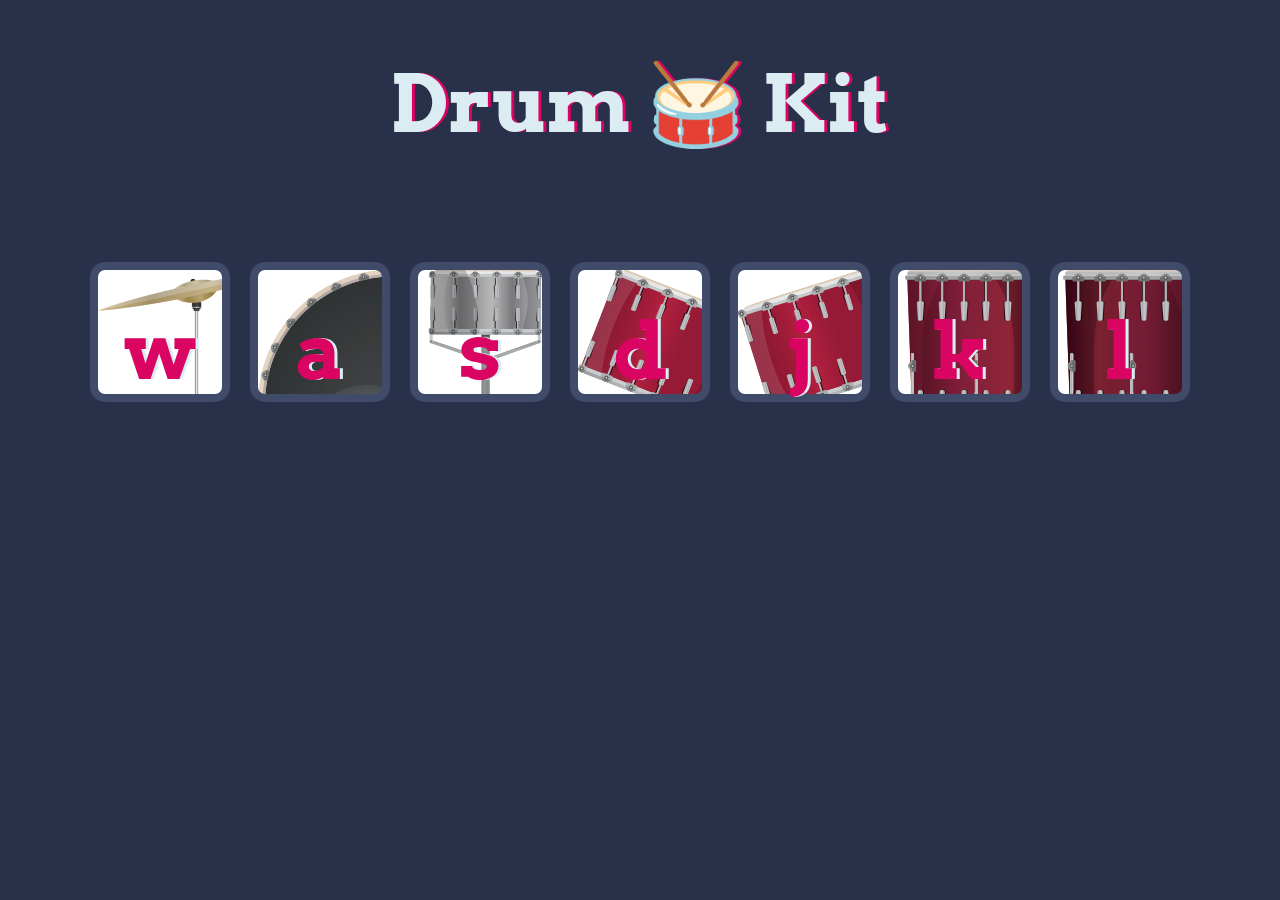
<file: Drum Kit Starting Files/index.html>
<!DOCTYPE html>
<html lang="en" dir="ltr">

<head>
  <meta charset="utf-8">
  <title>Drum Kit</title>
  <link rel="stylesheet" href="styles.css">
  <link href="https://fonts.googleapis.com/css?family=Arvo" rel="stylesheet">
</head>

<body>

  <h1 id="title">Drum 🥁 Kit</h1>
  <div class="set">
    <button class="w drum">w</button>
    <button class="a drum">a</button>
    <button class="s drum">s</button>
    <button class="d drum">d</button>
    <button class="j drum">j</button>
    <button class="k drum">k</button>
    <button class="l drum">l</button>
  </div>


  <script src="index.js"></script>
  
</body>

</html>
</file>
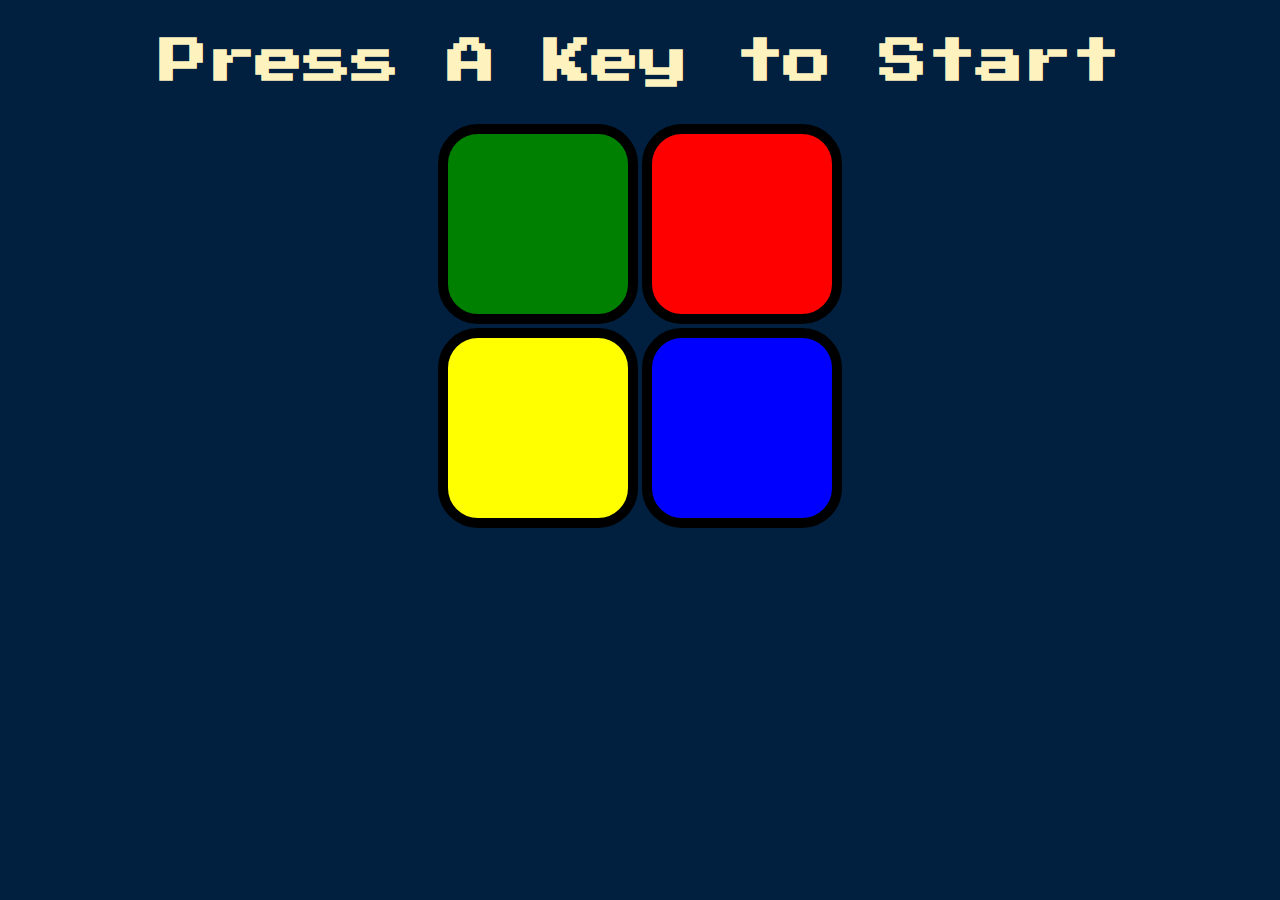
<file: Simon Game Challenge Starting Files/index.html>
<!DOCTYPE html>
<html lang="en" dir="ltr">

<head>
  <meta charset="utf-8">
  <title>Simon Says</title>
  <link rel="stylesheet" href="styles.css">
  <link href="https://fonts.googleapis.com/css?family=Press+Start+2P" rel="stylesheet">
</head>

<body>
  <h1 id="level-title">Press A Key to Start</h1>
  <div class="container">
    <div lass="row">

      <div type="button" id="green" class="btn green">

      </div>

      <div type="button" id="red" class="btn red">

      </div>
    </div>

    <div class="row">

      <div type="button" id="yellow" class="btn yellow">

      </div>
      <div type="button" id="blue" class="btn blue">

      </div>

    </div>

  </div>

  <script src="https://ajax.googleapis.com/ajax/libs/jquery/3.7.0/jquery.min.js"></script>
  <script src="game.js" charset="utf-8"></script>
</body>

</html>
</file>
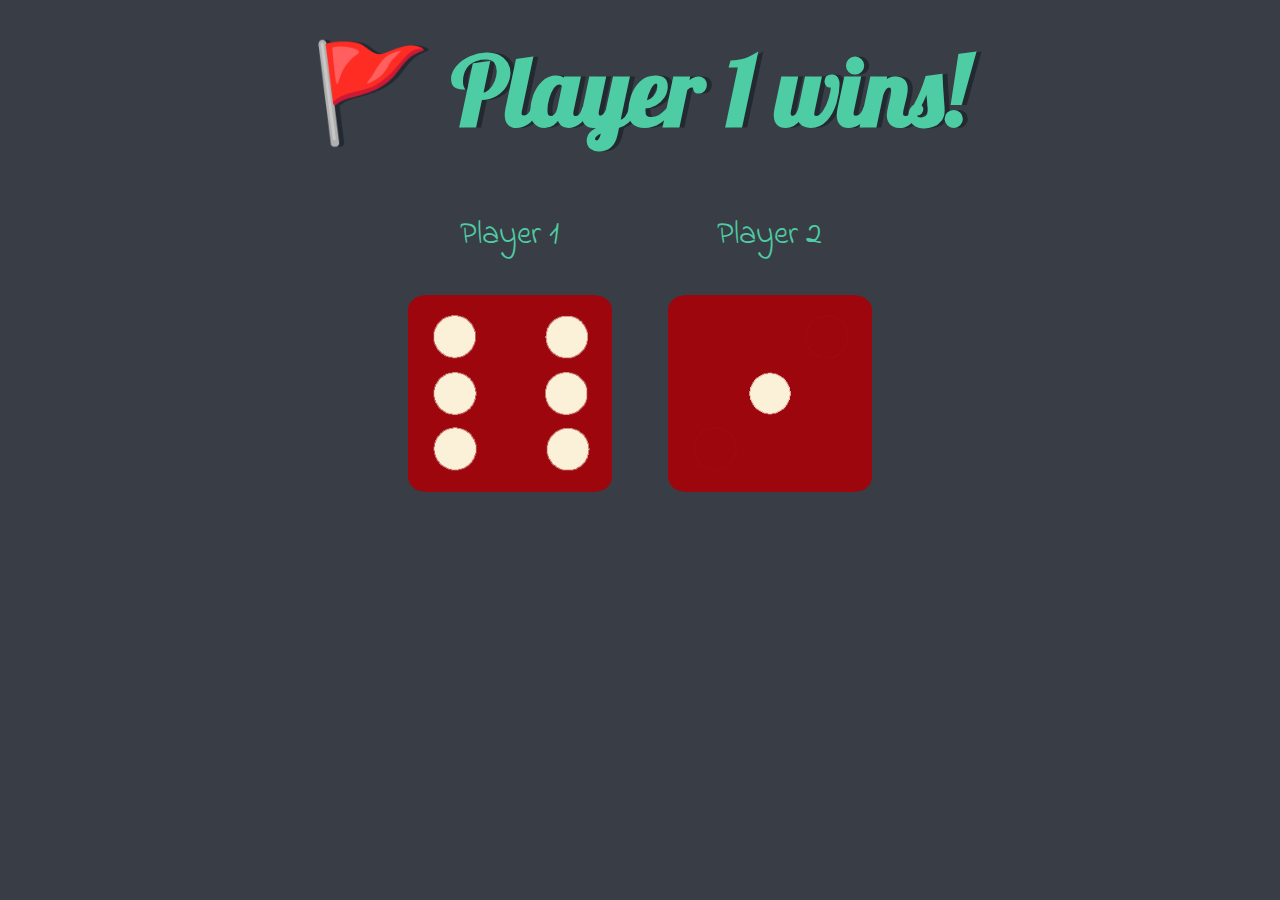
<file: Dicee Challenge - Starting Files/dicee.html>
<!DOCTYPE html>
<html lang="en" dir="ltr">
  <head>
    <meta charset="utf-8">
    <title>Dicee</title>
    <link rel="stylesheet" href="styles.css">
    <link href="https://fonts.googleapis.com/css?family=Indie+Flower|Lobster" rel="stylesheet">

  </head>
  <body>

    <div class="container">
      <h1>Refresh Me</h1>

      <div class="dice">
        <p>Player 1</p>
        <img class="img1" src="images\dice6.png">
      </div>

      <div class="dice">
        <p>Player 2</p>
        <img class="img2" src="images\dice6.png">
      </div>

    </div>

    <script src="index.js"></script>
  </body>
</html>
</file>
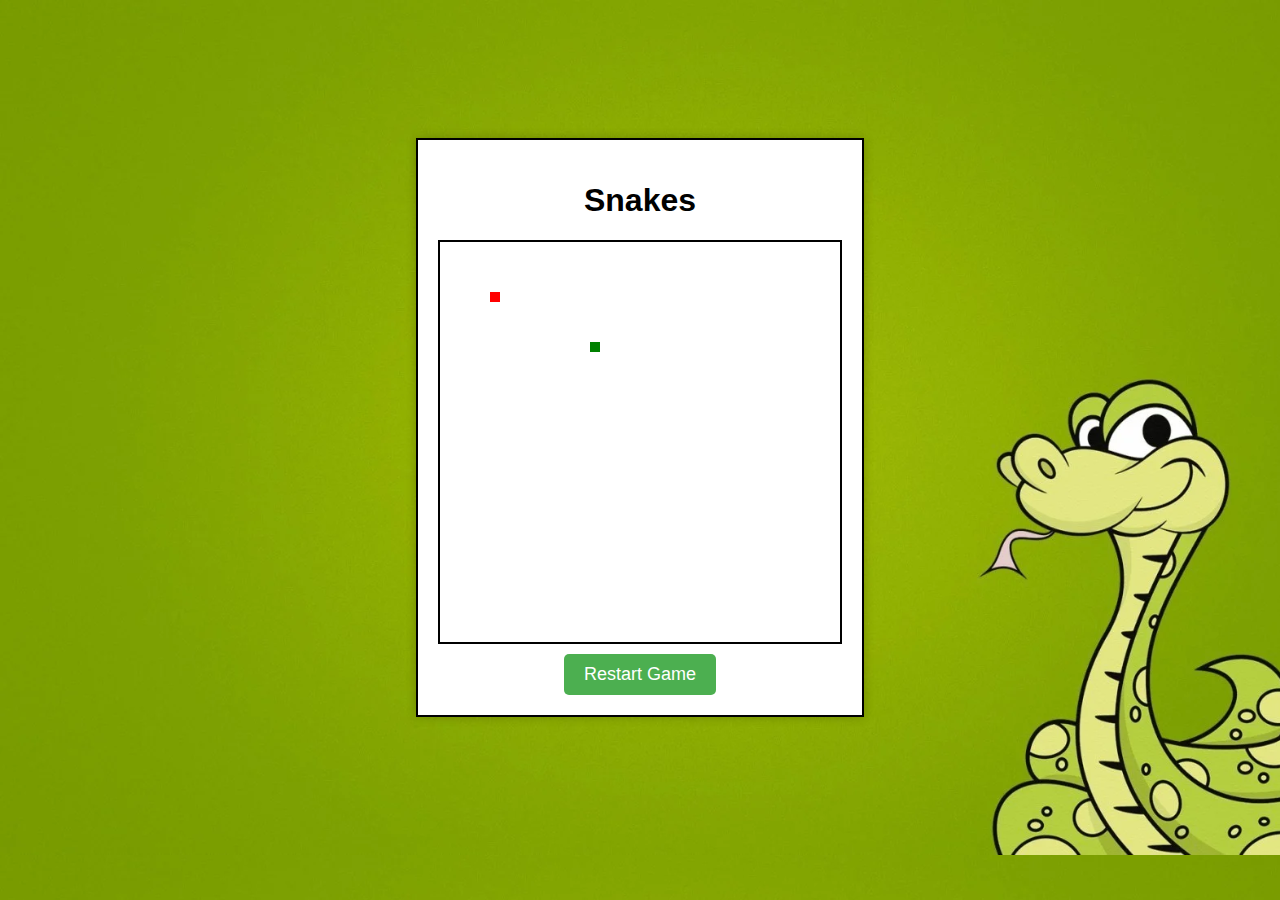
<file: snake game/snake.html>
<!DOCTYPE html>
<html>
<head>
    <title>Snakes</title>
    <link rel="stylesheet" href="style.css">
</head>
<body>
    <div id="game-container">
        <h1>Snakes</h1>
        <canvas id="game-board"></canvas>
        <button id="restart-button" disabled>Restart Game</button>
    </div>

    <script src="index.js"></script>
</body>
</html>
</file>
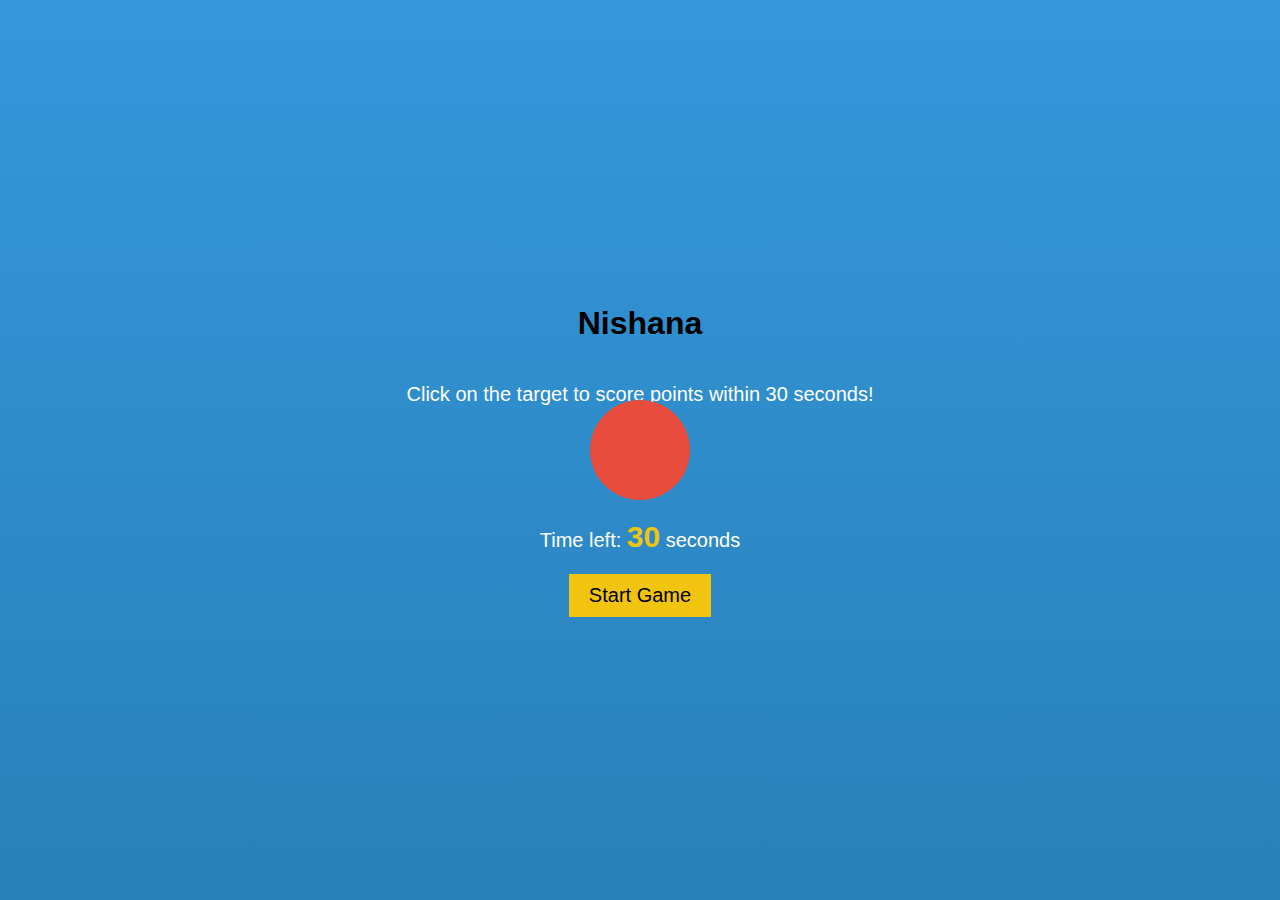
<file: target game/target.html>
<!DOCTYPE html>
<html>
<head>
    <title>Nishana</title>
    <link rel="stylesheet" href="style.css">
</head>
<body>
    <div class="container">
        <h1>Nishana</h1>
        <p>Click on the target to score points within 30 seconds!</p>
        <div class="target" id="target"></div>
        <p>Score: <span id="score">0</span></p>
        <p>Time left: <span id="time-left">30</span> seconds</p>
        <button onclick="startGame()">Start Game</button>
    </div>

    <script src="index.js"> </script>
</body>
</html>
</file>
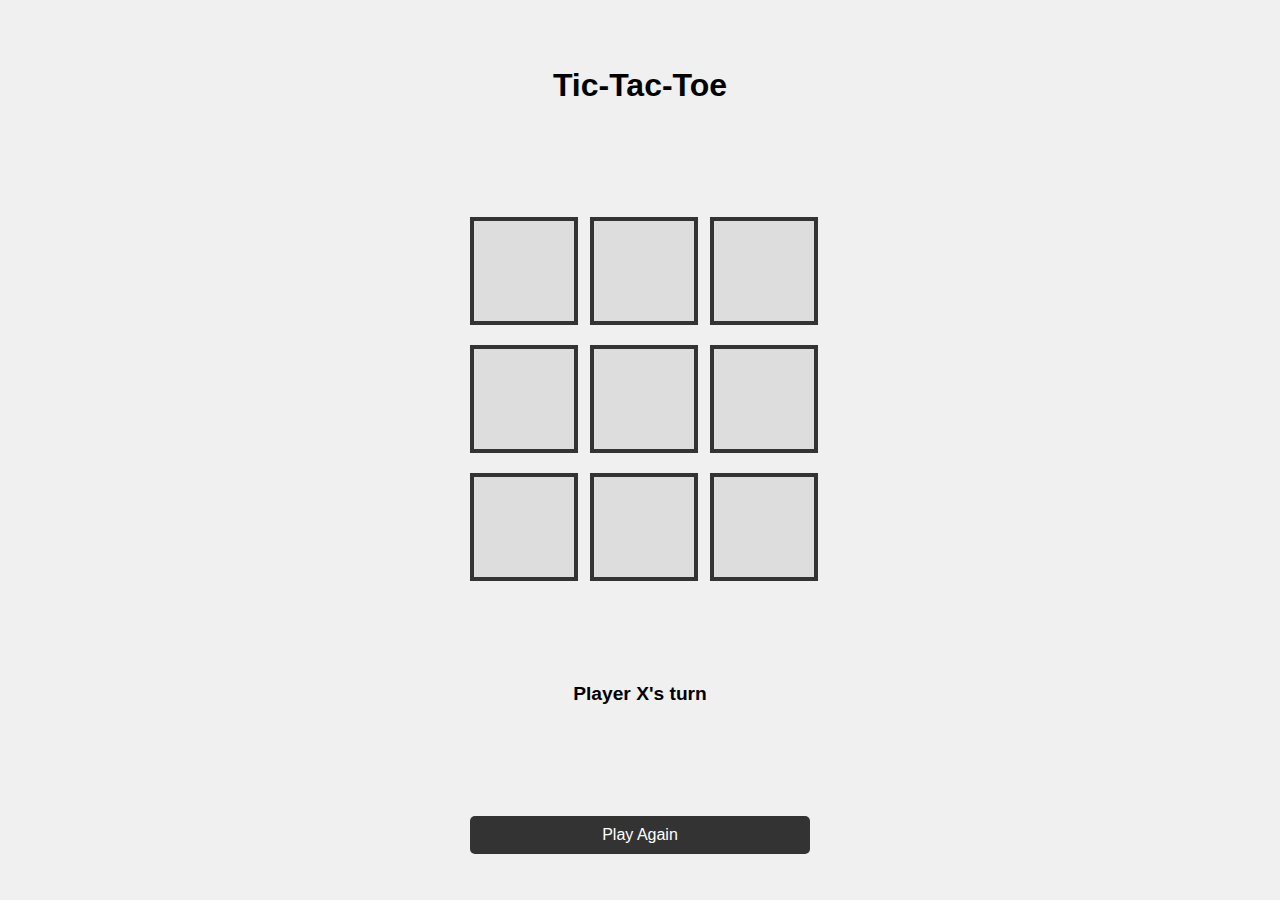
<file: tictactoe/tic.html>
<!DOCTYPE html>
<html>
<head>
  <title>Tic-Tac-Toe</title>
  <link rel="stylesheet" href="style.css">
</head>
<body>
  <h1>Tic-Tac-Toe</h1>
  <div class="board" id="board">
    <div class="cell" onclick="makeMove(this)"></div>
    <div class="cell" onclick="makeMove(this)"></div>
    <div class="cell" onclick="makeMove(this)"></div>
    <div class="cell" onclick="makeMove(this)"></div>
    <div class="cell" onclick="makeMove(this)"></div>
    <div class="cell" onclick="makeMove(this)"></div>
    <div class="cell" onclick="makeMove(this)"></div>
    <div class="cell" onclick="makeMove(this)"></div>
    <div class="cell" onclick="makeMove(this)"></div>
  </div>
  <p class="message" id="message">Player X's turn</p>
  <button class="play-again" onclick="resetGame()">Play Again</button>

  <script src="index.js"> </script>
</body>
</html>
</file>
<file: Drum Kit Starting Files/styles.css>
body {
  text-align: center;
  background-color: #283149;
}

h1 {
  font-size: 5rem;
  color: #DBEDF3;
  font-family: "Arvo", cursive;
  text-shadow: 3px 0 #DA0463;

}


.w {
  background-image: url("images/crash.png");
}

.a {
  background-image: url("images/kick.png");
}

.s {
  background-image: url("images/snare.png");
}

.d {
  background-image: url("images/tom1.png");
}

.j {
  background-image: url("images/tom2.png");
}

.k {
  background-image: url("images/tom3.png");
}

.l {
  background-image: url("images/tom4.png");
}

.set {
  margin: 8% auto;
}

.game-over {
  background-color: red;
  opacity: 0.8;
}

.pressed {
  box-shadow: 0 3px 4px 0 #DBEDF3;
  opacity: 0.5;
}

.red {
  color: red;
}

.drum {
  outline: none;
  border: 8px solid #404B69;
  font-size: 5rem;
  font-family: 'Arvo', cursive;
  line-height: 2;
  font-weight: 900;
  color: #DA0463;
  text-shadow: 3px 0 #DBEDF3;
  border-radius: 15px;
  display: inline-block;
  width: 140px;
  height: 140px;
  text-align: center;
  margin: 8px;
  background-color: white;
}
</file>
<file: Simon Game Challenge Starting Files/styles.css>
body {
  text-align: center;
  background-color: #011F3F;
}

#level-title {
  font-family: 'Press Start 2P', cursive;
  font-size: 3rem;
  margin:  3%;
  color: #FEF2BF;
}

.container {
  display: block;
  width: 50%;
  margin: auto;

}

.btn {
  /* margin: 25px; */
  display: inline-block;
  height: 180px;
  width: 180px;
  border: 10px solid black;
  border-radius: 20%;
}

.game-over {
  background-color: red;
  opacity: 0.8;
}

.red {
  background-color: red;
}

.green {
  background-color: green;
}

.blue {
  background-color: blue;
}

.yellow {
  background-color: yellow;
}

.pressed {
  box-shadow: 0 0 20px white;
  background-color: grey;
}
</file>
<file: Dicee Challenge - Starting Files/styles.css>
.container {
  width: 70%;
  margin: auto;
  text-align: center;
}

.dice {
  text-align: center;
  display: inline-block;

}

body {
  background-color: #393E46;
}

h1 {
  margin: 30px;
  font-family: 'Lobster', cursive;
  text-shadow: 5px 0 #232931;
  font-size: 6rem;
  color: #4ECCA3;
}

p {
  font-size: 2rem;
  color: #4ECCA3;
  font-family: 'Indie Flower', cursive;
}

img {
  width: 80%;
}
</file>
<file: snake game/style.css>
body {
    font-family: 'Arial', sans-serif;
    background-color: #f0f0f0;
    display: flex;
    justify-content: center;
    align-items: center;
    height: 95vh;
    margin: 0;
    background-image: url("background.png");
    background-size: cover;
}

#game-container {
    background-color: #fff;
    border: 2px solid #000;
    display: flex;
    flex-direction: column;
    align-items: center;
    padding: 20px;
    box-shadow: 0 0 10px rgba(0, 0, 0, 0.2);
}

#game-board {
    width: 400px;
    height: 400px;
    border: 2px solid #000;
}

#restart-button {
    background-color: #4CAF50;
    color: white;
    border: none;
    padding: 10px 20px;
    margin-top: 10px;
    cursor: pointer;
    font-size: 18px;
    border-radius: 5px;
}

#restart-button:hover {
    background-color: #45a049;
}
</file>
<file: target game/style.css>
body {
    background: linear-gradient(to bottom, #3498db, #2980b9);
    font-family: Arial, sans-serif;
    text-align: center;
    margin: 0;
    padding: 0;
}

.container {
    display: flex;
    flex-direction: column;
    align-items: center;
    justify-content: center;
    height: 100vh;
}

.target {
    width: 100px;
    height: 100px;
    background-color: #e74c3c; /* Red color for the target */
    border-radius: 50%;
    cursor: pointer;
    position: absolute;
    animation: moveTarget 2s ease-in-out infinite;
}

@keyframes moveTarget {
    0% {
        transform: translateY(0);
    }
    50% {
        transform: translateY(-10px);
    }
    100% {
        transform: translateY(0);
    }
}

p {
    font-size: 20px;
    color: #fff;
}

#score, #time-left {
    font-size: 30px;
    font-weight: bold;
    color: #f1c40f; /* Yellow color for the score and time */
}

button {
    background-color: #f1c40f;
    border: none;
    color: #000;
    padding: 10px 20px;
    font-size: 20px;
    cursor: pointer;
}
</file>
<file: tictactoe/style.css>
body {
  font-family: 'Arial', sans-serif;
  text-align: center;
  background-color: #f0f0f0;
  display: grid;
  justify-content: center;
  align-items: center;
  height: 100vh;
  margin: 0;
}

.board {
  display: grid;
  grid-template-columns: repeat(3, 100px);
  grid-gap: 20px;
  text-align: center;
}

.cell {
  width: 100px;
  height: 100px;
  border: 4px solid #333;
  font-size: 3em;
  display: flex;
  align-items: center;
  justify-content: center;
  cursor: pointer;
  background-color: #ddd;
  transition: background-color 0.3s, color 0.3s;
}

.cell:hover {
  background-color: #f0f0f0;
}

.play-again {
  font-size: 1rem;
  cursor: pointer;
  background-color: #333;
  color: #fff;
  padding: 10px;
  border: none;
  border-radius: 5px;
  transition: background-color 0.3s, color 0.3s;
}

.play-again:hover {
  background-color: #555;
}

.message {
  font-size: 1.2em;
  margin-top: 10px;
  font-weight: bold;
}

.message-winner {
  color: #27ae60;
}

.message-draw {
  color: #f39c12;
}
</file>
